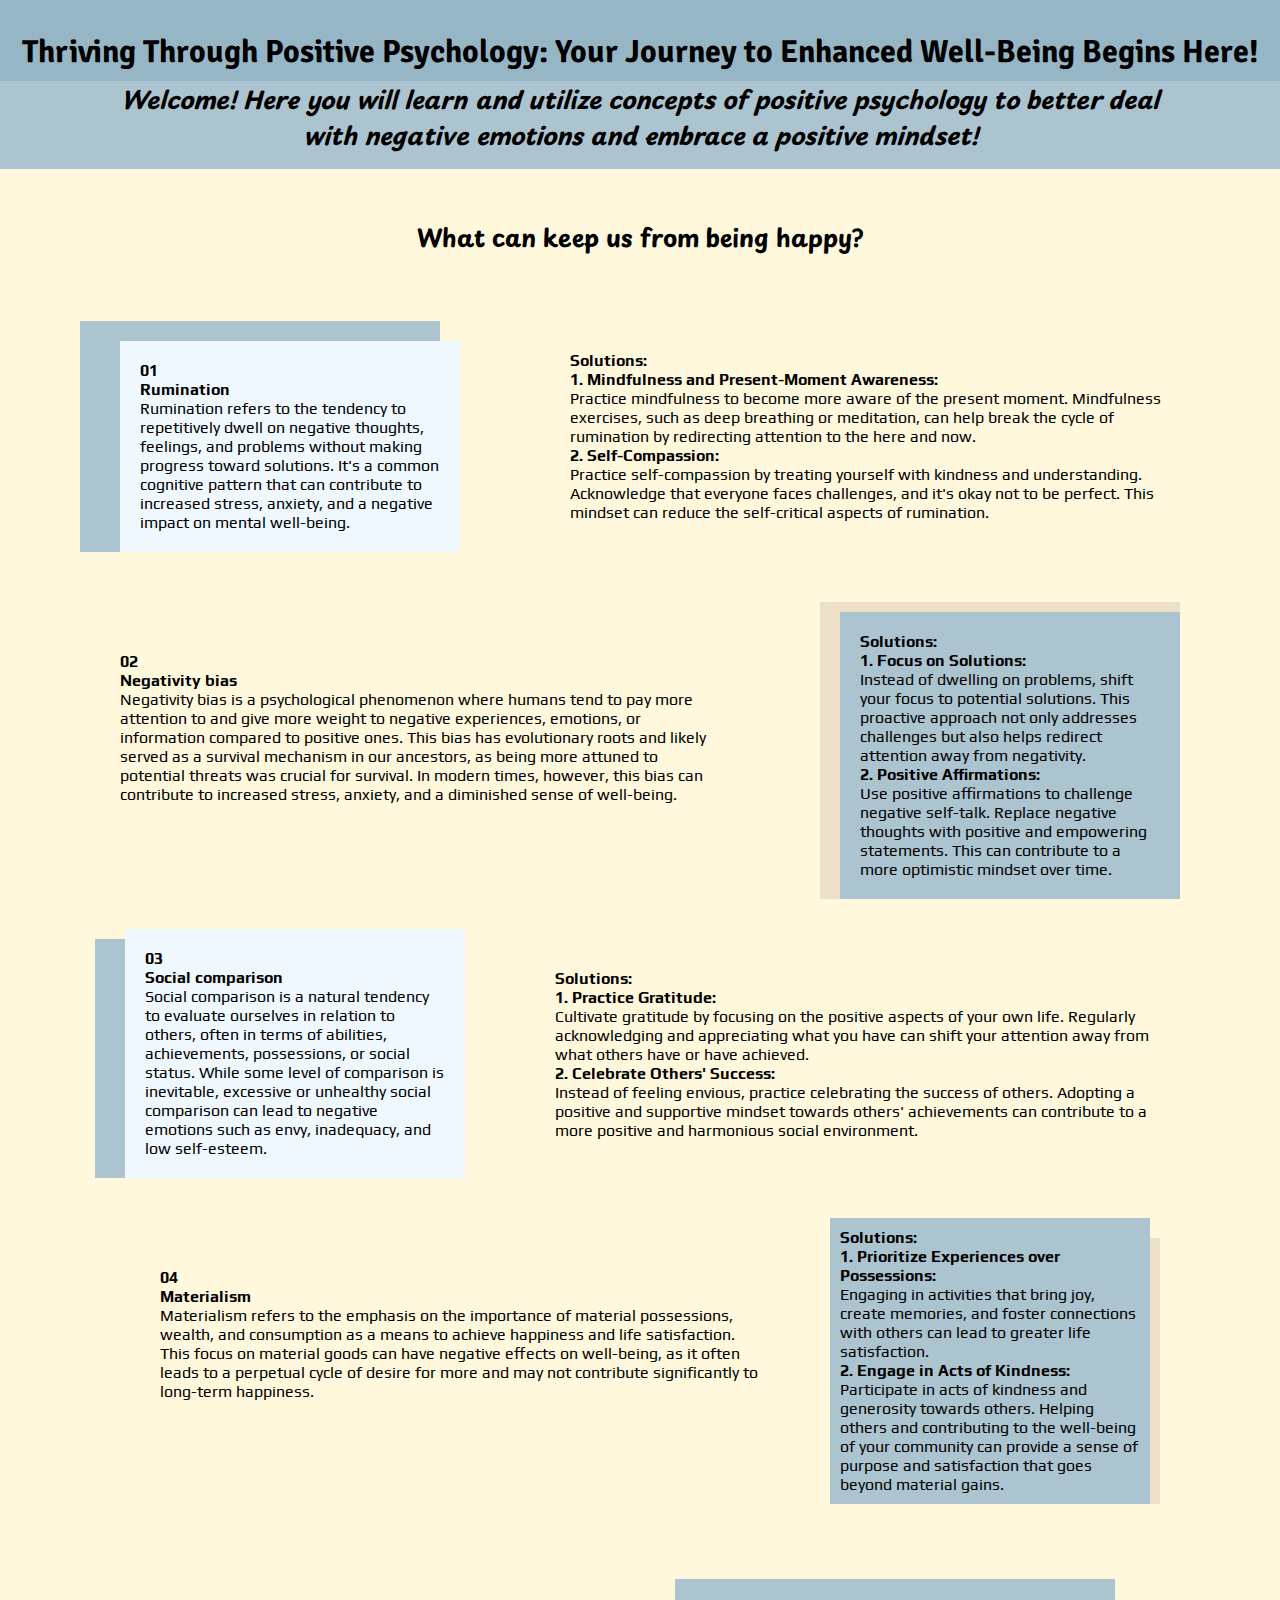
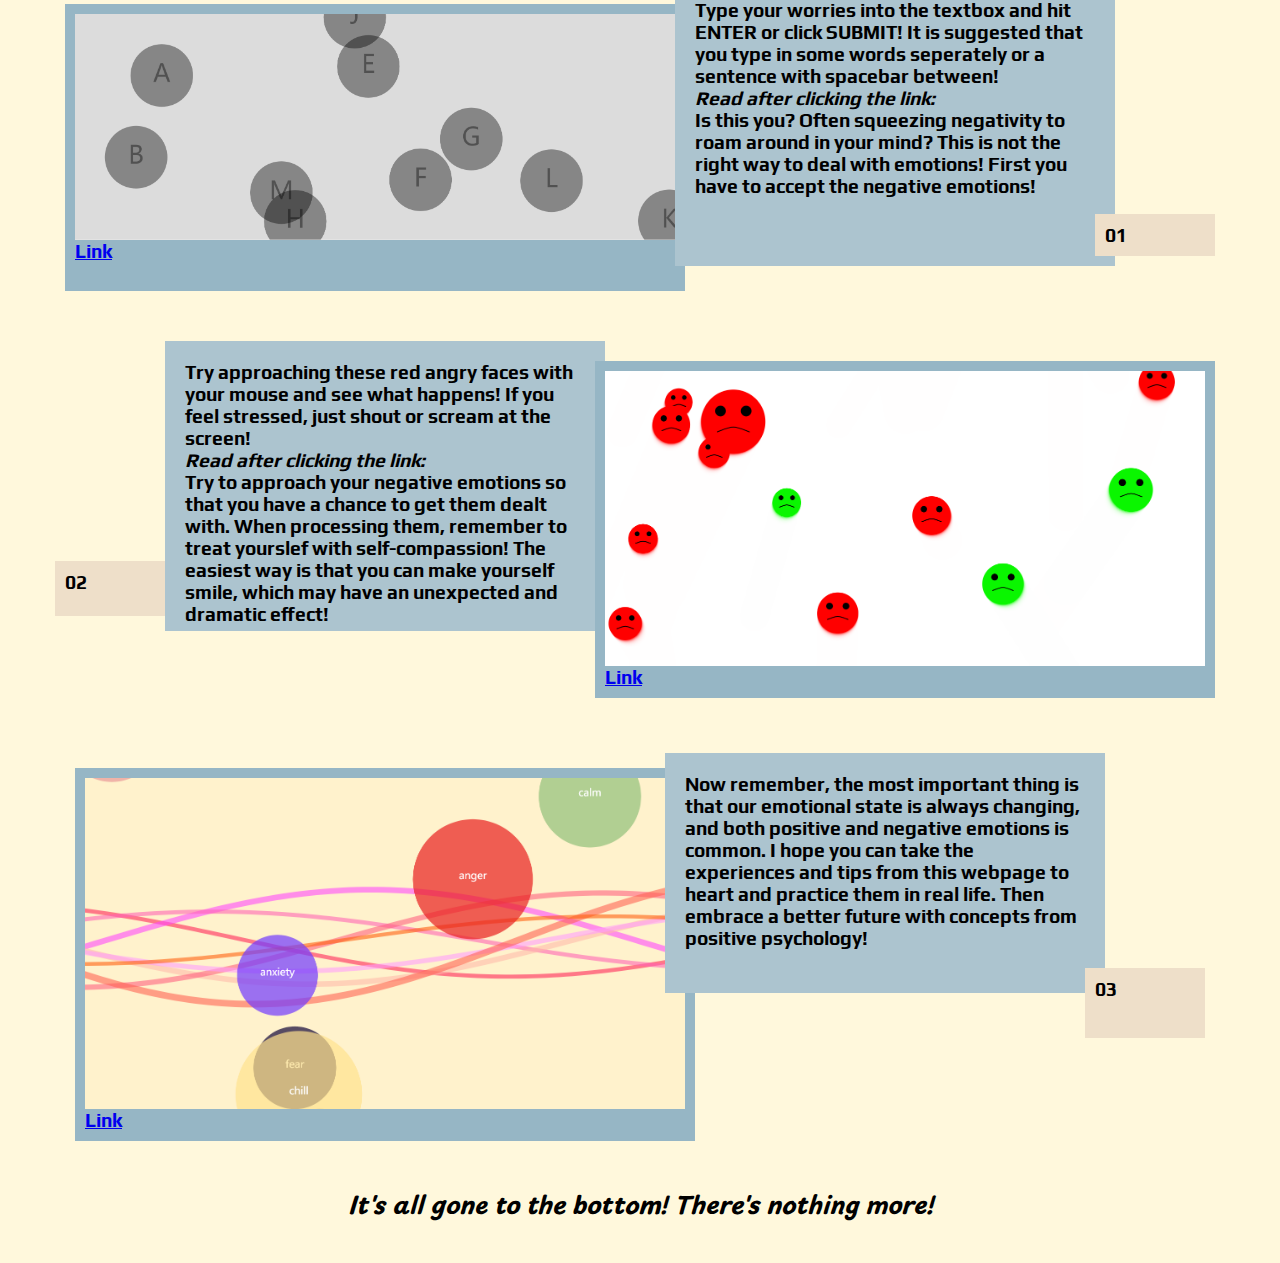
<file: project-b-draft/index.html>
<!DOCTYPE html>
<html lang="en">

<head>
  <meta charset="UTF-8">
  <meta name="viewport" content="width=device-width, initial-scale=1.0">
  <title>Project B Webpage</title>
  <link rel="preconnect" href="https://fonts.googleapis.com">
  <link rel="preconnect" href="https://fonts.gstatic.com" crossorigin>
  <link
    href="https://fonts.googleapis.com/css2?family=Play&family=Playpen+Sans&family=Signika+Negative:wght@700&display=swap"
    rel="stylesheet">
  <link rel="stylesheet" href="css/style.css">

</head>

<body>
  <div class="container-landing-page">
    <div class="head">
      <h3>
        Thriving Through Positive Psychology: Your Journey to Enhanced Well-Being Begins Here!
      </h3>
    </div>
    <div class="description">
      <h1>
        <i>Welcome! Here you will learn and utilize concepts of positive psychology to better deal with
          negative emotions and embrace a positive mindset!</i>
      </h1>
    </div>
    <div>
      <div class="navigation-bar"></div>
    </div>

    <div>
      <div class="subtitle">
        <h1>
          What can keep us from being happy?
        </h1>
      </div>
    </div>

    <!-- <video autoplay muted loop id="myVideo">
      <source src="pexels-nataliya-vaitkevich-6837583 (1080p).mp4" type="video/mp4">
    </video> -->

    <div class="flex-container-01">
      <div class="box-01-left"></div>
      <div class="box-01-right">
        <h4>01</h4>
        <h4>Rumination</h4>
        <p>
          Rumination refers to the tendency to repetitively dwell on negative thoughts, feelings, and problems without
          making progress toward solutions. It's a common cognitive pattern that can contribute to increased stress,
          anxiety, and a negative impact on mental well-being.
        </p>
      </div>
      <div class="box-01">
        <h4>Solutions:</h4>
        <p>
        <h4>1. Mindfulness and Present-Moment Awareness:</h4>
        Practice mindfulness to become more aware of the present moment. Mindfulness
        exercises, such as deep breathing or meditation, can help break the cycle of rumination by redirecting
        attention to the here and now.
        <h4>2. Self-Compassion:</h4>
        Practice self-compassion by treating yourself with kindness and understanding. Acknowledge that everyone faces
        challenges, and it's okay not to be perfect. This mindset can reduce the self-critical aspects of rumination.
        </p>
      </div>
    </div>
    <div class="flex-container-02">
      <div class="box-02">
        <h4>02</h4>
        <h4>Negativity bias</h4>
        <p>
          Negativity bias is a psychological phenomenon where humans tend to pay more attention to and give more weight
          to negative experiences, emotions, or information compared to positive ones. This bias has evolutionary roots
          and likely served as a survival mechanism in our ancestors, as being more attuned to potential threats was
          crucial for survival. In modern times, however, this bias can contribute to increased stress, anxiety, and a
          diminished sense of well-being.
        </p>
      </div>
      <div class="box-02-left"></div>
      <div class="box-02-right">
        <h4>Solutions:</h4>
        <p>
        <h4>1. Focus on Solutions:</h4>
        Instead of dwelling on problems, shift your focus to potential solutions. This
        proactive approach not only addresses challenges but also helps redirect attention away from negativity.
        <h4>2. Positive Affirmations:</h4>
        Use positive affirmations to challenge negative self-talk. Replace negative
        thoughts with positive and empowering statements. This can contribute to a more optimistic mindset over time.
        </h4>
        </p>
      </div>
    </div>
    <div class="flex-container-03">
      <div class="box-03-left"></div>
      <div class="box-03-right">
        <h4>03</h4>
        <h4>Social comparison</h4>
        Social comparison is a natural tendency to evaluate ourselves in relation to others, often in terms of
        abilities, achievements, possessions, or social status. While some level of comparison is inevitable, excessive
        or unhealthy social comparison can lead to negative emotions such as envy, inadequacy, and low self-esteem.
      </div>
      <div class="box-03">
        <h4>Solutions:</h4>
        <p>
        <h4>1. Practice Gratitude:</h4>
        Cultivate gratitude by focusing on the positive aspects of your own life. Regularly acknowledging and
        appreciating what you have can shift your attention away from what others have or have achieved.
        <h4>2. Celebrate Others' Success:</h4>
        Instead of feeling envious, practice celebrating the success of others. Adopting a positive and supportive
        mindset towards others' achievements can contribute to a more positive and harmonious social environment.
        </p>
      </div>
    </div>
    <div class="flex-container-04">
      <div class="box-04">
        <h4>04</h4>
        <h4>Materialism</h4>
        <p>
          Materialism refers to the emphasis on the importance of material possessions, wealth, and consumption as a
          means
          to achieve happiness and life satisfaction. This focus on material goods can have negative effects on
          well-being, as it often leads to a perpetual cycle of desire for more and may not contribute significantly to
          long-term happiness.
        </p>
      </div>
      <div class="box-04-left"></div>
      <div class="box-04-right">
        <h4>Solutions:</h4>
        <p>
        <h4>1. Prioritize Experiences over Possessions:</h4>
        <p>
          Engaging in
          activities that bring joy, create memories, and foster connections with others can lead to greater life
          satisfaction.
        </p>
        <h4>2. Engage in Acts of Kindness:</h4>
        <p>
          Participate in acts of kindness and generosity towards others. Helping others
          and contributing to the well-being of your community can provide a sense of purpose and satisfaction that goes
          beyond material gains.
        </p>
      </div>
    </div>
    <div class="flex-container-05">
      <div class="box-05">
        <div class="image-container">
          <img src="image-1.png" alt="Description of the image">
        </div>
        <h6>
          <a href="3.html">Link</a>
        </h6>
      </div>
      <div class="box-05-right">
        <h6>
          Type your worries into the textbox and hit ENTER or click SUBMIT! It is suggested that you type in some words
          seperately or a sentence with spacebar between!
        </h6>
        <h6>
          <i>Read after clicking the link:</i>
        </h6>
        <h6>
          Is this you? Often squeezing negativity to roam around in your mind?
          This is not the right way to deal with emotions! First you have to accept the negative emotions!
        </h6>
      </div>
      <div class="box-05-right-bottom">
        <h6>01</h6>
      </div>
    </div>
    <div class="flex-container-06">
      <div class="box-06-left-bottom">
        <h6>02</h6>
      </div>
      <div class="box-06-left">
        <h6> Try approaching these red angry faces with your mouse and see what happens! If you feel stressed, just
          shout
          or
          scream at the screen!
        </h6>
        <h6><i>Read after clicking the link:</i></h6>
        <h6>
          Try to approach your negative emotions so that you have a chance to get them
          dealt with. When processing them,
          remember to treat yourslef with self-compassion! The easiest way is that you can make yourself smile, which
          may
          have an unexpected and dramatic effect!
        </h6>
      </div>
      <div class="box-06">
        <div class="image-container">
          <img src="image-2.png" alt="Description of the image">
        </div>
        <h6>
          <a href="1.html">Link</a>
        </h6>
      </div>
    </div>
    <div class="flex-container-07">
      <div class="box-07">
        <div class="image-container">
          <img src="image-3.png" alt="Description of the image">
        </div>
        <h6>
          <a href="2.html">Link</a>
        </h6>
      </div>
      <div class="box-07-right">
        <h6>
          Now remember, the most important thing is that our emotional state is always changing, and both
          positive and negative emotions is common. I hope you can take the experiences and tips from this webpage to
          heart and practice them in real life. Then embrace a better future with concepts from positive psychology!
        </h6>
      </div>
      <div class="box-07-right-bottom">
        <h6>03</h6>
      </div>
    </div>

    <div class="bottom">
      <h1>
        <i>It's all gone to the bottom! There's nothing more!</i>
      </h1>
    </div>
</body>

</html>
</file>
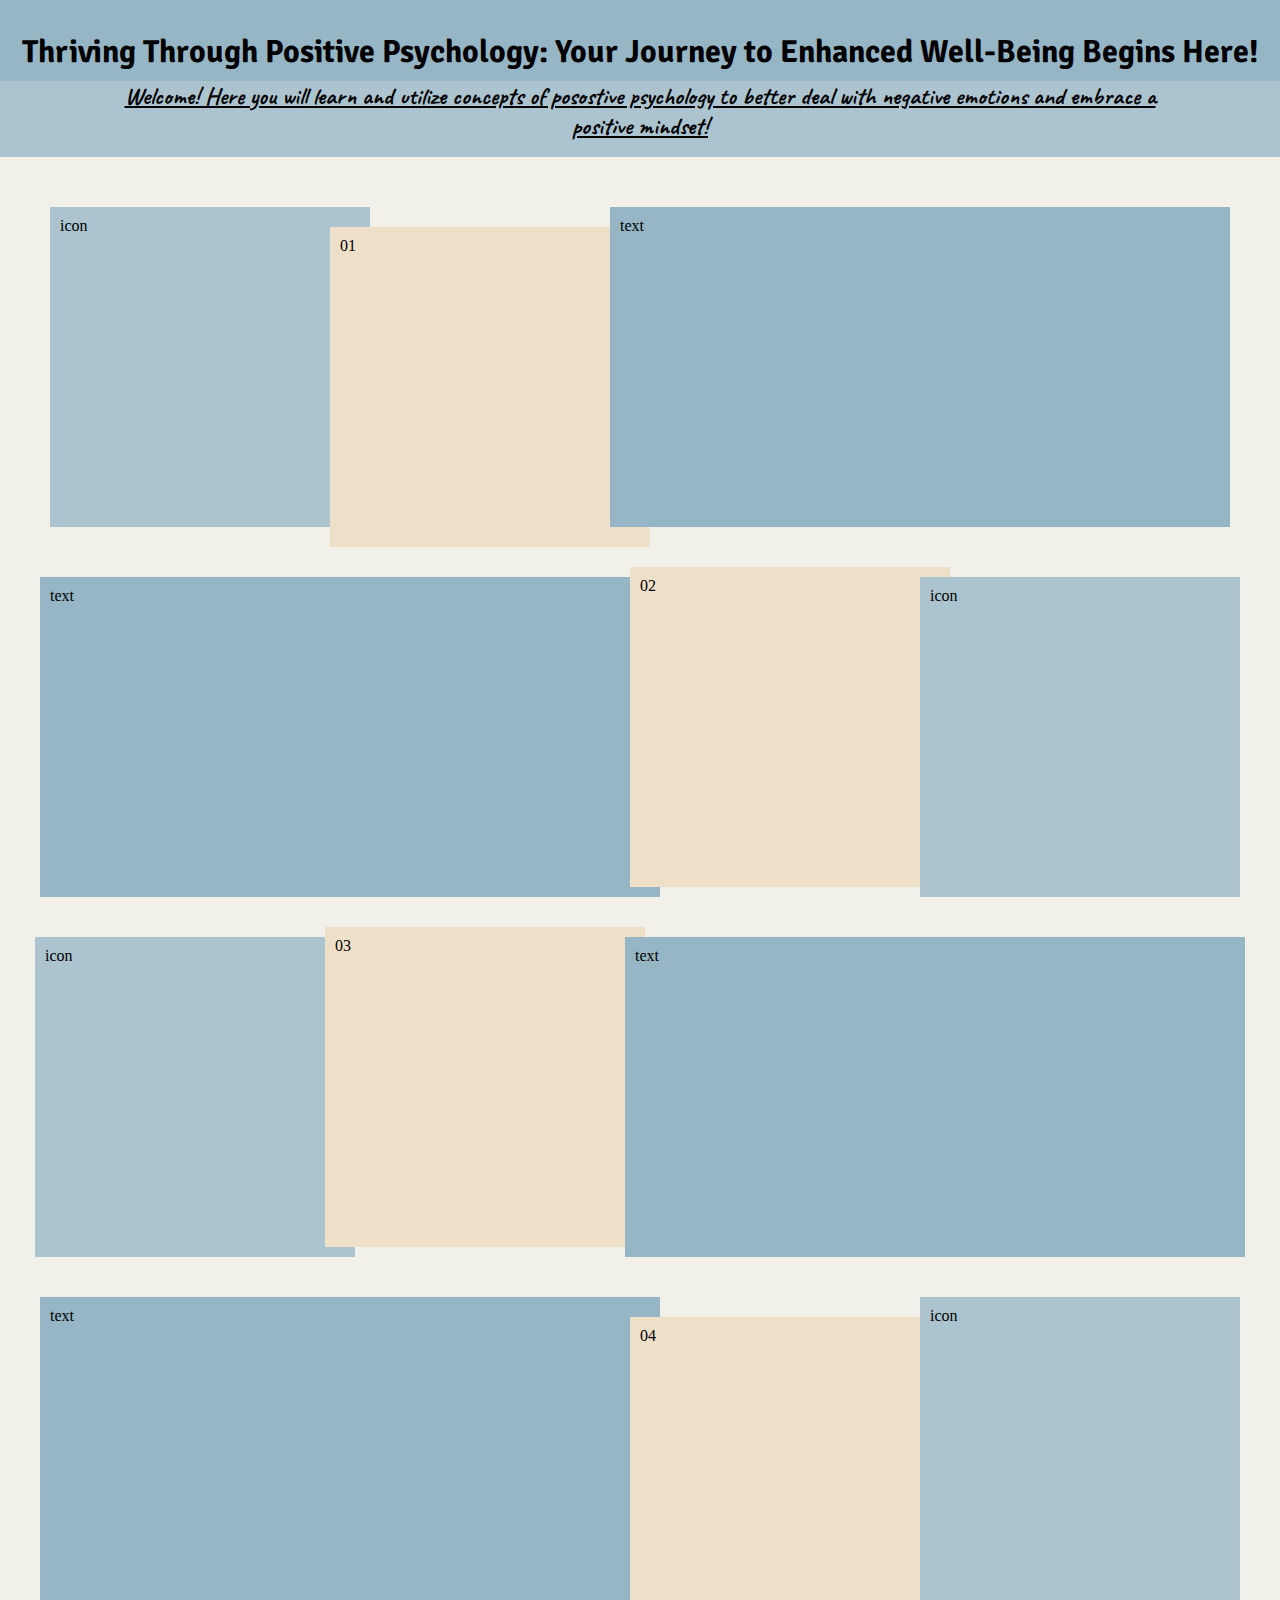
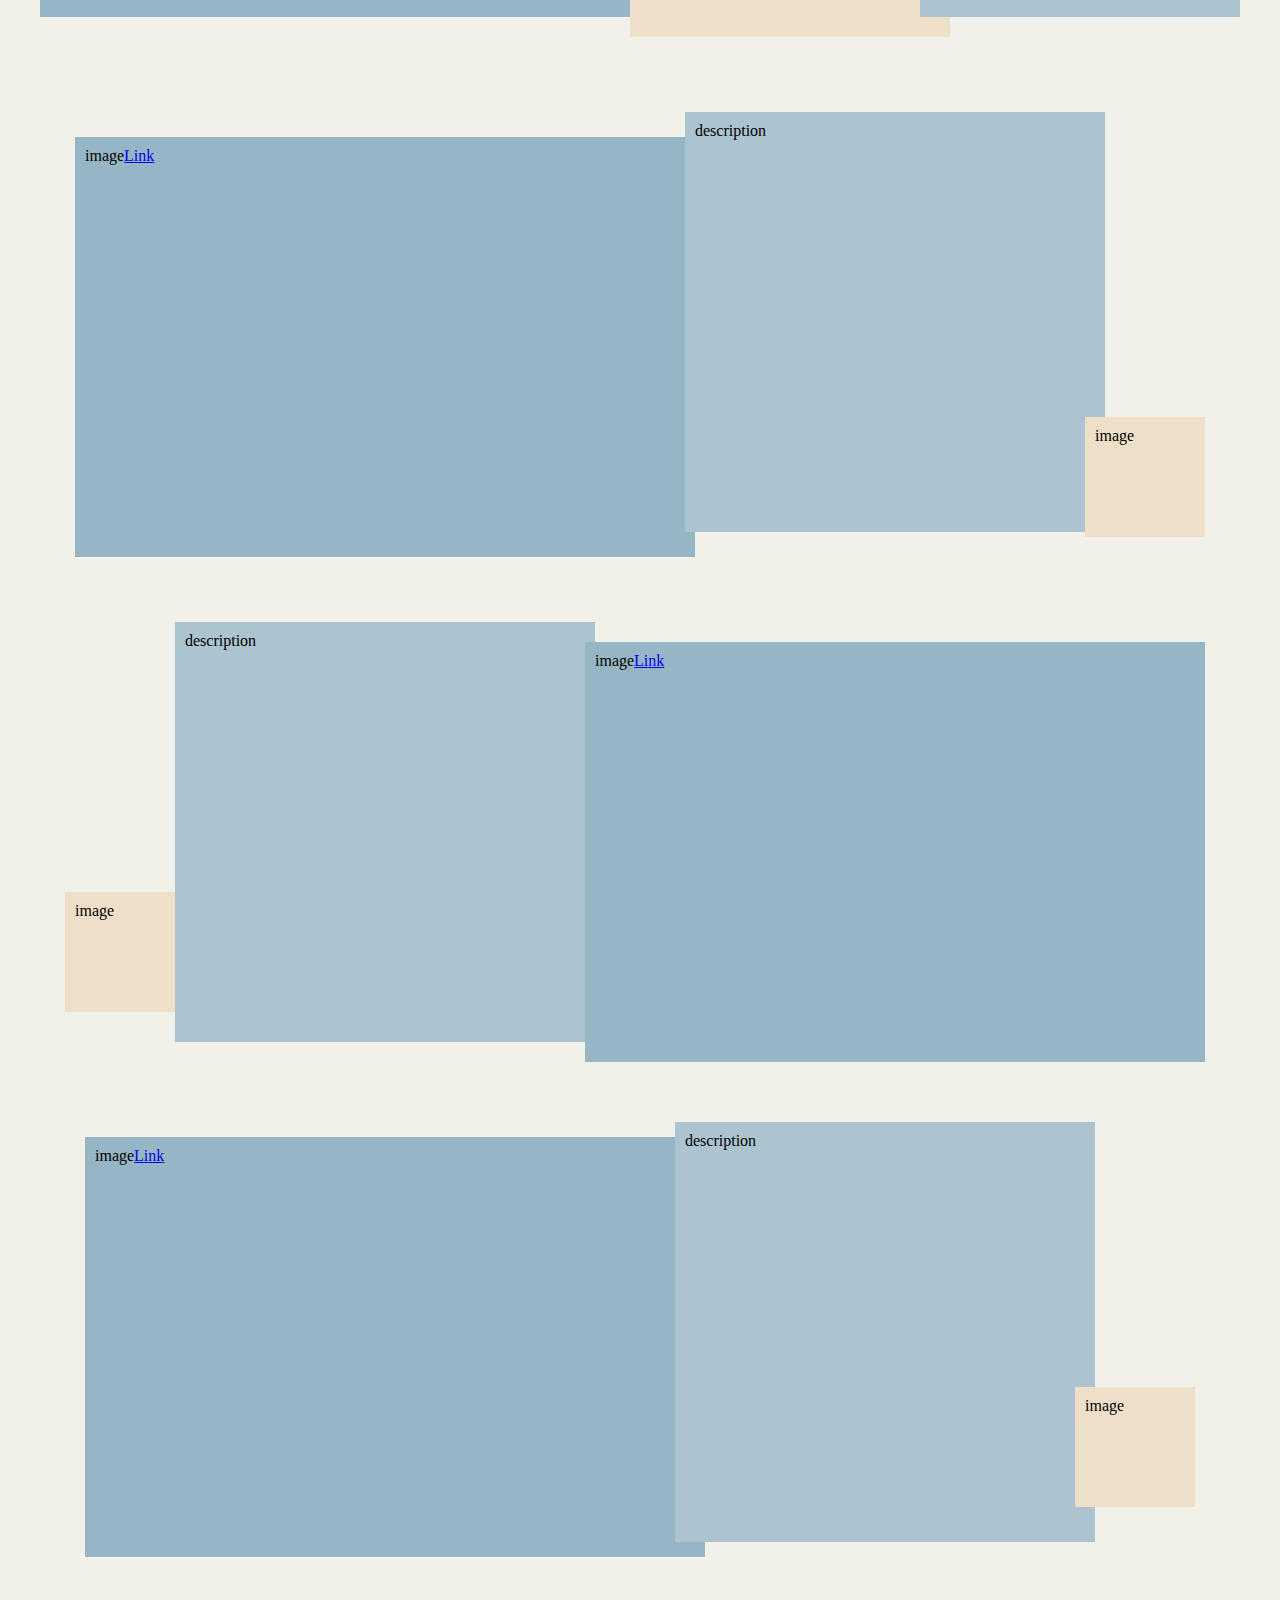
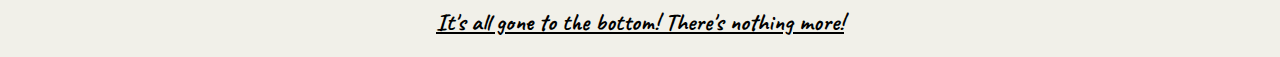
<file: project-b-revised/project-b-draft/index.html>
<!DOCTYPE html>
<html lang="en">

<head>
  <meta charset="UTF-8">
  <meta name="viewport" content="width=device-width, initial-scale=1.0">
  <title>Project B Webpage</title>

  <link rel="stylesheet" href="css/style.css">

</head>

<body>
  <div class="container-landing-page">
    <div class="head">
      <h3>
        <link rel="preconnect" href="https://fonts.googleapis.com">
        <link rel="preconnect" href="https://fonts.gstatic.com" crossorigin>
        <link
          href="https://fonts.googleapis.com/css2?family=Caveat:wght@700&family=Signika+Negative:wght@700&display=swap"
          rel="stylesheet">
        Thriving Through Positive Psychology: Your Journey to Enhanced Well-Being Begins Here!
      </h3>
    </div>
    <div class="description">
      <h1>
        <link rel="preconnect" href="https://fonts.googleapis.com">
        <link rel="preconnect" href="https://fonts.gstatic.com" crossorigin>
        <link
          href="https://fonts.googleapis.com/css2?family=Caveat:wght@500&family=Kdam+Thmor+Pro&family=Oswald:wght@600&display=swap"
          rel="stylesheet">
        <u>Welcome! Here you will learn and utilize concepts of posostive psychology to better deal with
          negative emotions and embrace a positive mindset!</u>
      </h1>
    </div>
    <div>
      <div class="navigation-bar"></div>
    </div>

    <div class="flex-container-01">
      <div class="box-01-left">icon</div>
      <div class="box-01-right">01</div>
      <div class="box-01">text
      </div>
    </div>
    <div class="flex-container-02">
      <div class="box-02"> text </div>
      <div class="box-02-left">02</div>
      <div class="box-02-right">icon</div>
    </div>
    <div class="flex-container-03">
      <div class="box-03-left">icon</div>
      <div class="box-03-right">03</div>
      <div class="box-03"> text </div>
    </div>
    <div class="flex-container-04">
      <div class="box-04"> text </div>
      <div class="box-04-left">04</div>
      <div class="box-04-right">icon</div>
    </div>
    <div class="flex-container-05">
      <div class="box-05"> image
        <p>
          <a href="1.html">Link</a>
        </p>
      </div>
      <div class="box-05-right">description</div>
      <div class="box-05-right-bottom">image</div>
    </div>
    <div class="flex-container-06">
      <div class="box-06-left-bottom">image</div>
      <div class="box-06-left">description</div>
      <div class="box-06"> image
        <p>
          <a href="2.html">Link</a>
        </p>
      </div>
    </div>
    <div class="flex-container-07">
      <div class="box-07"> image
        <p>
          <a href="3.html">Link</a>
        </p>
      </div>
      <div class="box-07-right">description</div>
      <div class="box-07-right-bottom">image</div>
    </div>

    <div class="bottom">
      <h2>
        <link rel="preconnect" href="https://fonts.googleapis.com">
        <link rel="preconnect" href="https://fonts.gstatic.com" crossorigin>
        <link
          href="https://fonts.googleapis.com/css2?family=Caveat:wght@500&family=Kdam+Thmor+Pro&family=Oswald:wght@600&display=swap"
          rel="stylesheet">
        <u>It's all gone to the bottom! There's nothing more!</u>
      </h2>
    </div>
</body>

</html>
</file>
<file: project-b-draft/css/style.css>
html,
body {
  height: 100%;
}

/* #myVideo {
  position: fixed;
  left: 0;
  top: 0;
  width: 120%;
  height: 80%;
} */

body,
h4,
h5,
h6,
p {
  font-family: 'Play', sans-serif;
  margin: 0;
  padding: 0;
}

h6 {
  font-size: larger;
}

h1 {
  font-family: 'Playpen Sans', cursive;
  font-size: x-large;
  margin-left: 100px;
  margin-right: 100px;
  margin-top: 0px;
  text-align: center;
}

h2 {
  font-family: 'Signika Negative', sans-serif;
}

h3 {
  font-family: 'Signika Negative', sans-serif;
  font-size: xx-large;
  margin-left: auto;
  margin-right: auto;
  margin-bottom: 10px;
  text-align: center;
}

.subtitle {
  margin-left: auto;
  margin-right: auto;
  margin-top: 50px;
}

.container-landing-page {
  width: 100%;
  height: 100%;

  /* Explore more with the flexbox properties! */
  display: flex;
  /* justify-content: center; */
  align-items: center;
  flex-direction: column;
}

.head {
  background-color: #96B6C5;
  display: flex;
  width: 100%;
  height: 300px;
}

.description {
  background-color: #ACC4CF;
  display: flex;
  width: 100%;
  height: 300px;
}

body {
  background-color: cornsilk;
}

#canvas-container {
  height: 100%;
  width: 100%;
}

#interface-container {
  position: absolute;
  left: 0px;
  top: 0px;
  width: 100%;
  height: 100px;

  display: flex;
  justify-content: center;
  align-items: center;
  margin: auto;
}

.navigation-bar {
  background-color: cornsilk;
  display: flex;
}

.flex-container-01 {
  display: flex
}

.box-01-left {
  background-color: #ACC4CF;
  position: relative;
  width: 300px;
  height: auto;
  display: flex;
  margin-left: auto;
  margin-right: 0px;
  margin-top: 50px;
  margin-bottom: 0px;
  padding: 30px;
}

.box-01-right {
  background-color: aliceblue;
  position: relative;
  width: 300px;
  height: auto;
  display: flex;
  flex-flow: column;
  margin-left: -320px;
  margin-right: 80px;
  margin-top: 70px;
  margin-bottom: 0px;
  padding: 20px;
}

.box-01 {
  background-color: cornsilk;
  position: relative;
  width: 600px;
  height: auto;
  display: flex;
  flex-flow: column;
  margin-left: auto;
  margin-right: auto;
  margin-top: 50px;
  margin-bottom: 0px;
  padding: 30px;

}

.flex-container-02 {
  display: flex
}

.box-02 {
  background-color: cornsilk;
  position: relative;
  width: 600px;
  height: auto;
  display: flex;
  flex-flow: column;
  margin-left: auto;
  margin-right: 0px;
  margin-top: 50px;
  margin-bottom: 0px;
  padding: 50px;
  padding-left: 20px;
}

.box-02-left {
  background-color: #EEDFC9;
  position: relative;
  width: 300px;
  height: auto;
  display: flex;
  flex-flow: column;
  margin-left: 50px;
  margin-right: -10px;
  margin-top: 50px;
  margin-bottom: 0px;
  padding: 30px;
}

.box-02-right {
  background-color: #ACC4CF;
  position: relative;
  width: 300px;
  height: auto;
  display: flex;
  flex-flow: column;
  margin-left: -330px;
  margin-right: auto;
  margin-top: 60px;
  margin-bottom: 0px;
  padding: 20px;
}

.flex-container-03 {
  display: flex
}

.box-03-left {
  background-color: #ACC4CF;
  position: relative;
  width: 300px;
  height: auto;
  display: flex;
  flex-flow: column;
  margin-left: auto;
  margin-right: -20px;
  margin-top: 40px;
  margin-bottom: 0px;
  padding: 30px;
}

.box-03-right {
  background-color: aliceblue;
  position: relative;
  width: 300px;
  height: auto;
  display: flex;
  flex-flow: column;
  margin-left: -310px;
  margin-right: 0px;
  margin-top: 30px;
  margin-bottom: 0px;
  padding: 20px;
}

.box-03 {
  background-color: cornsilk;
  position: relative;
  width: 600px;
  height: auto;
  display: flex;
  flex-flow: column;
  margin-left: 60px;
  margin-right: auto;
  margin-top: 40px;
  margin-bottom: 0px;
  padding: 30px;
}

.flex-container-04 {
  display: flex
}

.box-04 {
  background-color: cornsilk;
  position: relative;
  width: 600px;
  height: auto;
  display: flex;
  flex-flow: column;
  margin-left: auto;
  margin-right: 60px;
  margin-top: 60px;
  margin-bottom: 0px;
  padding: 30px;
}

.box-04-left {
  background-color: #EEDFC9;
  position: relative;
  width: 300px;
  height: auto;
  display: flex;
  flex-flow: column;
  margin-left: -10px;
  margin-right: -10px;
  margin-top: 60px;
  margin-bottom: 0px;
  padding: 10px;
}

.box-04-right {
  background-color: #ACC4CF;
  position: relative;
  width: 300px;
  height: auto;
  display: flex;
  flex-flow: column;
  margin-left: -320px;
  margin-right: auto;
  margin-top: 40px;
  margin-bottom: 0px;
  padding: 10px;
}

.image-container img {
  width: 100%;
  height: 100%;
  display: block;
}

.flex-container-05 {
  display: flex;
}

.box-05 {
  background-color: #96B6C5;
  position: relative;
  width: 600px;
  height: auto;
  display: flex;
  flex-flow: column;
  margin-left: auto;
  margin-right: auto;
  margin-top: 100px;
  margin-bottom: 20px;
  padding: 10px;
}

.box-05-right {
  background-color: #ACC4CF;
  position: relative;
  width: 400px;
  height: auto;
  display: flex;
  flex-flow: column;
  margin-left: -10px;
  margin-right: -10px;
  margin-top: 75px;
  margin-bottom: 45px;
  padding: 20px;
}

.box-05-right-bottom {
  background-color: #EEDFC9;
  position: relative;
  width: 100px;
  height: auto;
  display: flex;
  flex-flow: column;
  margin-left: -10px;
  margin-right: auto;
  margin-top: 310px;
  margin-bottom: 55px;
  padding: 10px;
}

.flex-container-06 {
  display: flex;
}

.box-06 {
  background-color: #96B6C5;
  position: relative;
  width: 600px;
  height: auto;
  display: flex;
  flex-flow: column;
  margin-left: auto;
  margin-right: auto;
  margin-top: 50px;
  margin-bottom: 20px;
  padding: 10px;
}

.box-06-left {
  background-color: #ACC4CF;
  position: relative;
  width: 400px;
  height: 250px;
  display: flex;
  flex-flow: column;
  margin-left: -10px;
  margin-right: -10px;
  margin-top: 30px;
  margin-bottom: 45px;
  padding: 20px;
}

.box-06-left-bottom {
  background-color: #EEDFC9;
  position: relative;
  width: 100px;
  height: 35px;
  display: flex;
  flex-flow: column;
  margin-left: -10px;
  margin-right: auto;
  margin-top: 250px;
  margin-bottom: 55px;
  padding: 10px;
}


.flex-container-07 {
  display: flex;
}

.box-07 {
  background-color: #96B6C5;
  position: relative;
  width: 600px;
  height: auto;
  display: flex;
  flex-flow: column;
  margin-left: auto;
  margin-right: auto;
  margin-top: 50px;
  margin-bottom: 20px;
  padding: 10px;
}

.box-07-right {
  background-color: #ACC4CF;
  position: relative;
  width: 400px;
  height: 200px;
  display: flex;
  margin-left: -30px;
  margin-right: -10px;
  margin-top: 35px;
  margin-bottom: 45px;
  padding: 20px;
}

.box-07-right-bottom {
  background-color: #EEDFC9;
  position: relative;
  width: 100px;
  height: 50px;
  display: flex;
  margin-left: -10px;
  margin-right: auto;
  margin-top: 250px;
  margin-bottom: 55px;
  padding: 10px;
}

.bottom {
  padding: 25px;
}

#text-box {
  width: 400px;
}

/* FLEXBOX PROPERTIES */
/* 
flex-direction
flex-wrap
flex-flow
justify-content
align-items
align-content
*/
</file>
<file: project-b-revised/project-b-draft/css/style.css>
html,
body {
  height: 100%;
}

body,
h4,
h5,
h6,
p {
  margin: 0;
  padding: 0;
}

h1 {
  font-family: 'Caveat', cursive;
  font-size: x-large;
  margin-left: 100px;
  margin-right: 100px;
  margin-top: 0px;
  text-align: center;
}

h2 {
  font-family: 'Caveat', cursive;
}

h3 {
  font-family: 'Signika Negative', sans-serif;
  font-size: xx-large;
  margin-left: auto;
  margin-right: auto;
  margin-bottom: 10px;
  text-align: center;
}

.container-landing-page {
  width: 100%;
  height: 100%;

  /* Explore more with the flexbox properties! */
  display: flex;
  /* justify-content: center; */
  align-items: center;
  flex-direction: column;
}

.head {
  background-color: #96B6C5;
  display: flex;
  width: 100%;
  height: 300px;
}

.description {
  background-color: #ACC4CF;
  display: flex;
  width: 100%;
  height: 300px;
}

body {
  background-color: #F1F0E9;
}

#canvas-container {
  height: 100%;
  width: 100%;
}

#interface-container {
  position: absolute;
  left: 0px;
  top: 0px;
  width: 100%;
  height: 100px;

  display: flex;
  justify-content: center;
  align-items: center;
  margin: auto;
}

.navigation-bar {
  background-color: cornsilk;
  display: flex;
}

.flex-container-01 {
  display: flex
}

.box-01-left {
  background-color: #ACC4CF;
  position: relative;
  width: 300px;
  height: 300px;
  display: flex;
  margin-left: auto;
  margin-right: 0px;
  margin-top: 50px;
  margin-bottom: 0px;
  padding: 10px;
}

.box-01-right {
  background-color: #EEDFC9;
  position: relative;
  width: 300px;
  height: 300px;
  display: flex;
  margin-left: -40px;
  margin-right: -20px;
  margin-top: 70px;
  margin-bottom: 0px;
  padding: 10px;
}

.box-01 {
  background-color: #96B6C5;
  position: relative;
  width: 600px;
  height: 300px;
  display: flex;
  margin-left: -20px;
  margin-right: auto;
  margin-top: 50px;
  margin-bottom: 0px;
  padding: 10px;
}

.flex-container-02 {
  display: flex
}

.box-02 {
  background-color: #96B6C5;
  position: relative;
  width: 600px;
  height: 300px;
  display: flex;
  margin-left: auto;
  margin-right: -20px;
  margin-top: 30px;
  margin-bottom: 0px;
  padding: 10px;
}

.box-02-left {
  background-color: #EEDFC9;
  position: relative;
  width: 300px;
  height: 300px;
  display: flex;
  margin-left: -10px;
  margin-right: -10px;
  margin-top: 20px;
  margin-bottom: 0px;
  padding: 10px;
}

.box-02-right {
  background-color: #ACC4CF;
  position: relative;
  width: 300px;
  height: 300px;
  display: flex;
  margin-left: -20px;
  margin-right: auto;
  margin-top: 30px;
  margin-bottom: 0px;
  padding: 10px;
}

.flex-container-03 {
  display: flex
}

.box-03-left {
  background-color: #ACC4CF;
  position: relative;
  width: 300px;
  height: 300px;
  display: flex;
  margin-left: auto;
  margin-right: -20px;
  margin-top: 40px;
  margin-bottom: 0px;
  padding: 10px;
}

.box-03-right {
  background-color: #EEDFC9;
  position: relative;
  width: 300px;
  height: 300px;
  display: flex;
  margin-left: -10px;
  margin-right: 0px;
  margin-top: 30px;
  margin-bottom: 0px;
  padding: 10px;
}

.box-03 {
  background-color: #96B6C5;
  position: relative;
  width: 600px;
  height: 300px;
  display: flex;
  margin-left: -20px;
  margin-right: auto;
  margin-top: 40px;
  margin-bottom: 0px;
  padding: 10px;
}

.flex-container-04 {
  display: flex
}

.box-04 {
  background-color: #96B6C5;
  position: relative;
  width: 600px;
  height: 300px;
  display: flex;
  margin-left: auto;
  margin-right: -20px;
  margin-top: 40px;
  margin-bottom: 0px;
  padding: 10px;
}

.box-04-left {
  background-color: #EEDFC9;
  position: relative;
  width: 300px;
  height: 300px;
  display: flex;
  margin-left: -10px;
  margin-right: -10px;
  margin-top: 60px;
  margin-bottom: 0px;
  padding: 10px;
}

.box-04-right {
  background-color: #ACC4CF;
  position: relative;
  width: 300px;
  height: 300px;
  display: flex;
  margin-left: -20px;
  margin-right: auto;
  margin-top: 40px;
  margin-bottom: 0px;
  padding: 10px;
}

.flex-container-05 {
  display: flex;
}

.box-05 {
  background-color: #96B6C5;
  position: relative;
  width: 600px;
  height: 400px;
  display: flex;
  margin-left: auto;
  margin-right: auto;
  margin-top: 100px;
  margin-bottom: 20px;
  padding: 10px;
}

.box-05-right {
  background-color: #ACC4CF;
  position: relative;
  width: 400px;
  height: 400px;
  display: flex;
  margin-left: -10px;
  margin-right: -10px;
  margin-top: 75px;
  margin-bottom: 45px;
  padding: 10px;
}

.box-05-right-bottom {
  background-color: #EEDFC9;
  position: relative;
  width: 100px;
  height: 100px;
  display: flex;
  margin-left: -10px;
  margin-right: auto;
  margin-top: 380px;
  margin-bottom: 55px;
  padding: 10px;
}

.flex-container-06 {
  display: flex;
}

.box-06 {
  background-color: #96B6C5;
  position: relative;
  width: 600px;
  height: 400px;
  display: flex;
  margin-left: auto;
  margin-right: auto;
  margin-top: 50px;
  margin-bottom: 20px;
  padding: 10px;
}

.box-06-left {
  background-color: #ACC4CF;
  position: relative;
  width: 400px;
  height: 400px;
  display: flex;
  margin-left: -10px;
  margin-right: -10px;
  margin-top: 30px;
  margin-bottom: 45px;
  padding: 10px;
}

.box-06-left-bottom {
  background-color: #EEDFC9;
  position: relative;
  width: 100px;
  height: 100px;
  display: flex;
  margin-left: -10px;
  margin-right: auto;
  margin-top: 300px;
  margin-bottom: 55px;
  padding: 10px;
}


.flex-container-07 {
  display: flex;
}

.box-07 {
  background-color: #96B6C5;
  position: relative;
  width: 600px;
  height: 400px;
  display: flex;
  margin-left: auto;
  margin-right: auto;
  margin-top: 50px;
  margin-bottom: 20px;
  padding: 10px;
}

.box-07-right {
  background-color: #ACC4CF;
  position: relative;
  width: 400px;
  height: 400px;
  display: flex;
  margin-left: -30px;
  margin-right: -10px;
  margin-top: 35px;
  margin-bottom: 45px;
  padding: 10px;
}

.box-07-right-bottom {
  background-color: #EEDFC9;
  position: relative;
  width: 100px;
  height: 100px;
  display: flex;
  margin-left: -10px;
  margin-right: auto;
  margin-top: 300px;
  margin-bottom: 55px;
  padding: 10px;
}

#text-box {
  width: 500px;
}

/* FLEXBOX PROPERTIES */
/* 
flex-direction
flex-wrap
flex-flow
justify-content
align-items
align-content
*/
</file>
